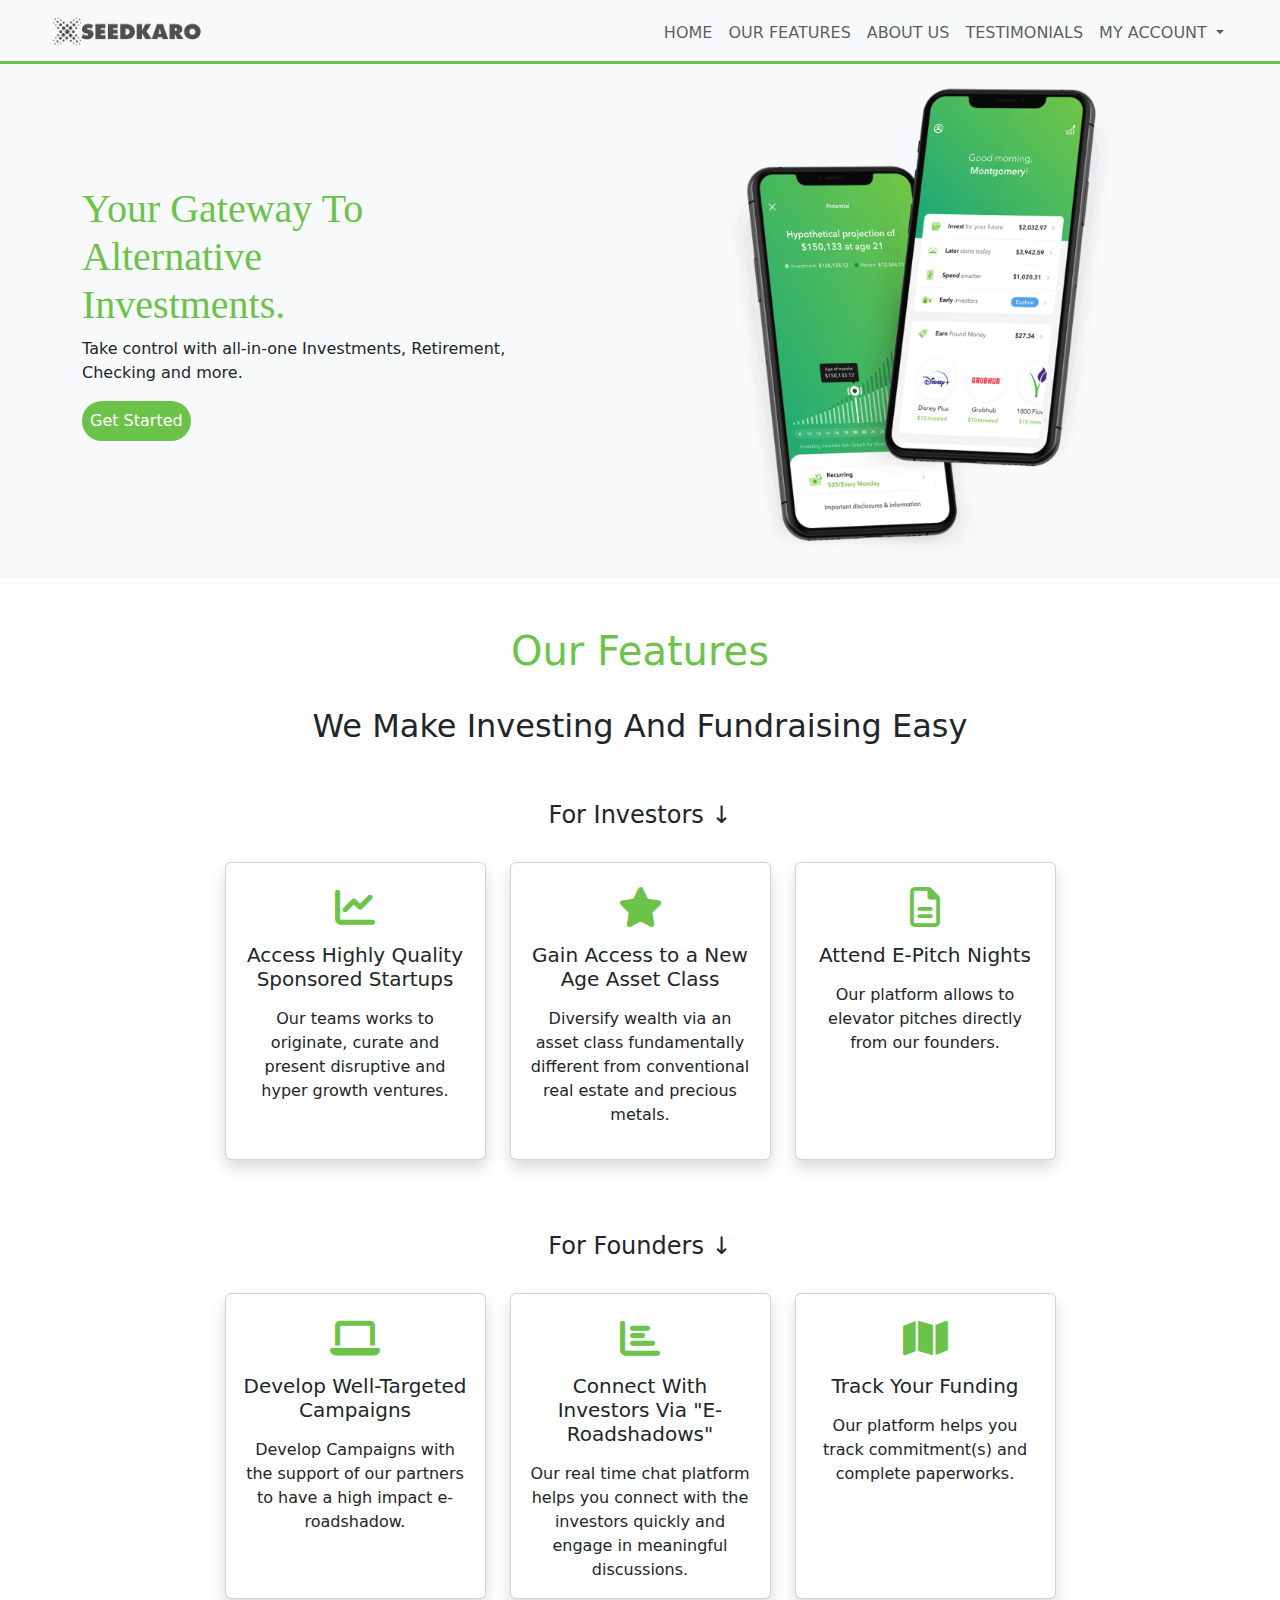
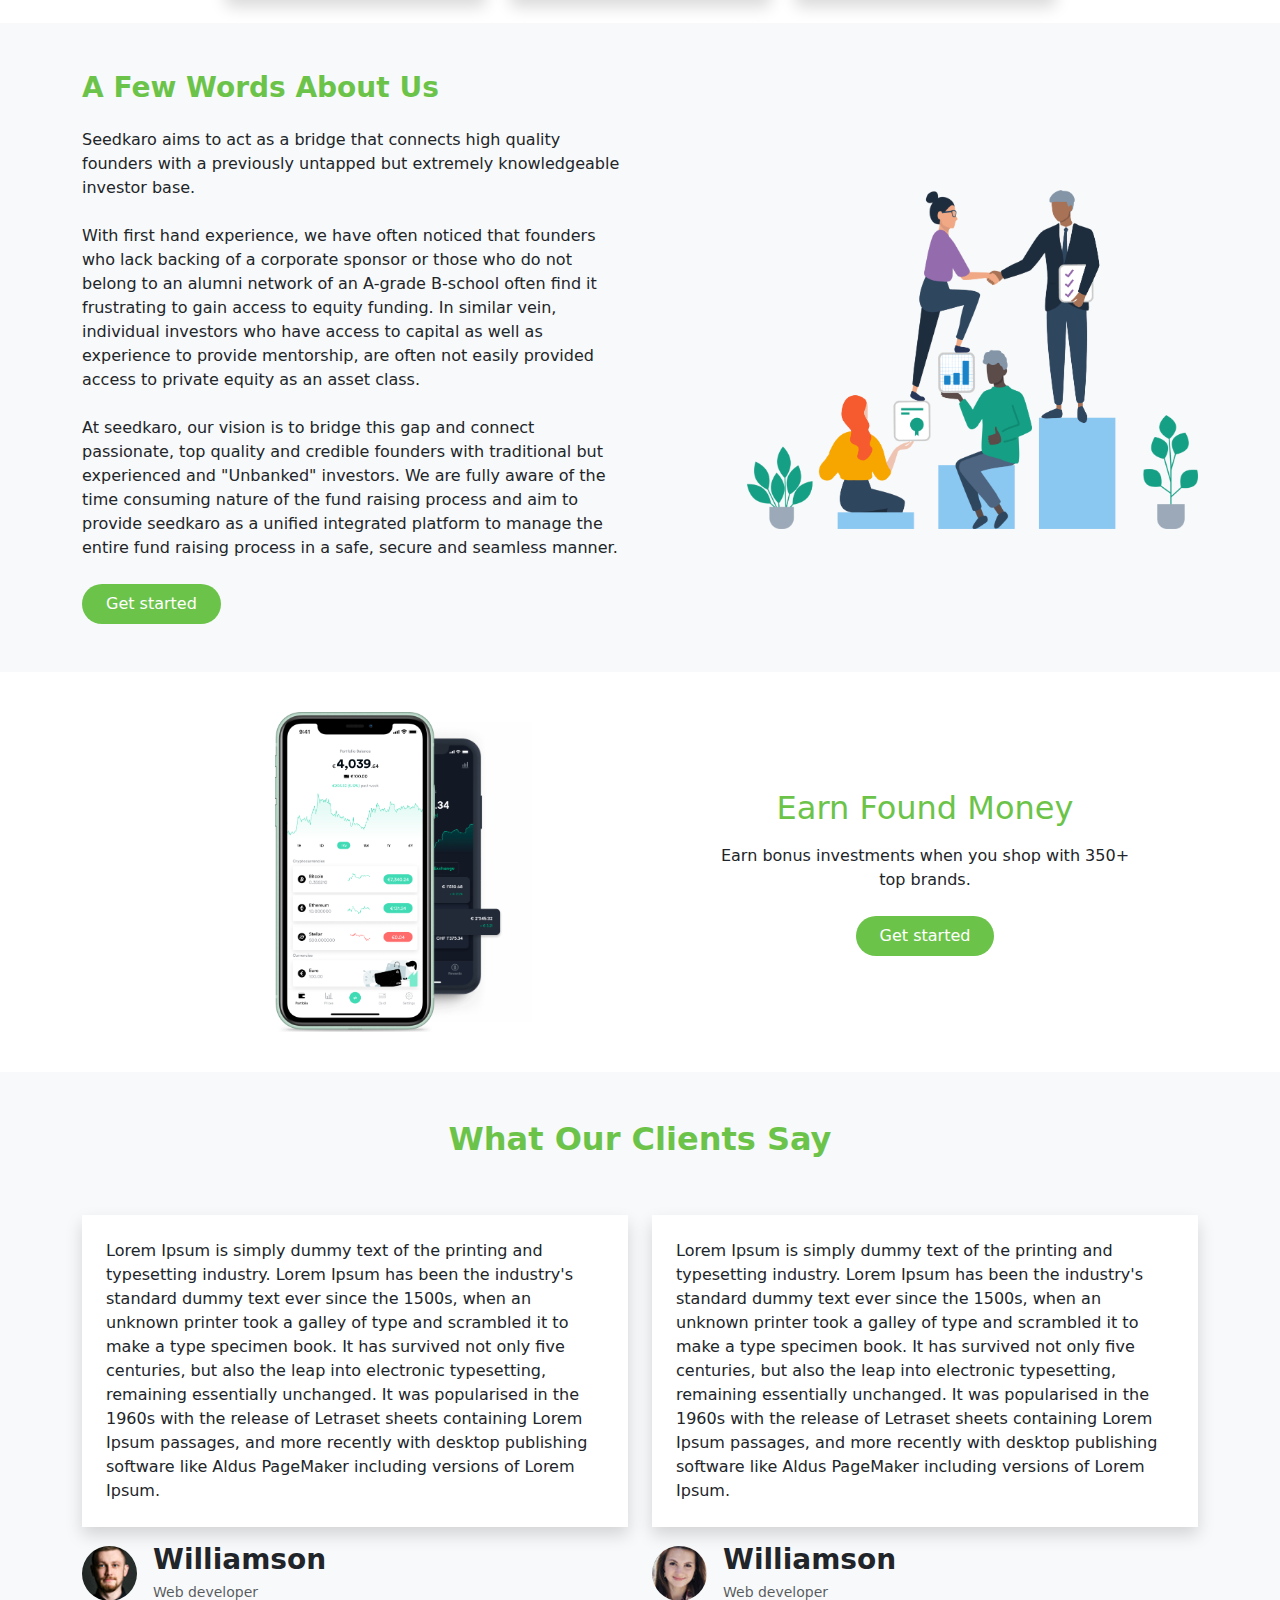
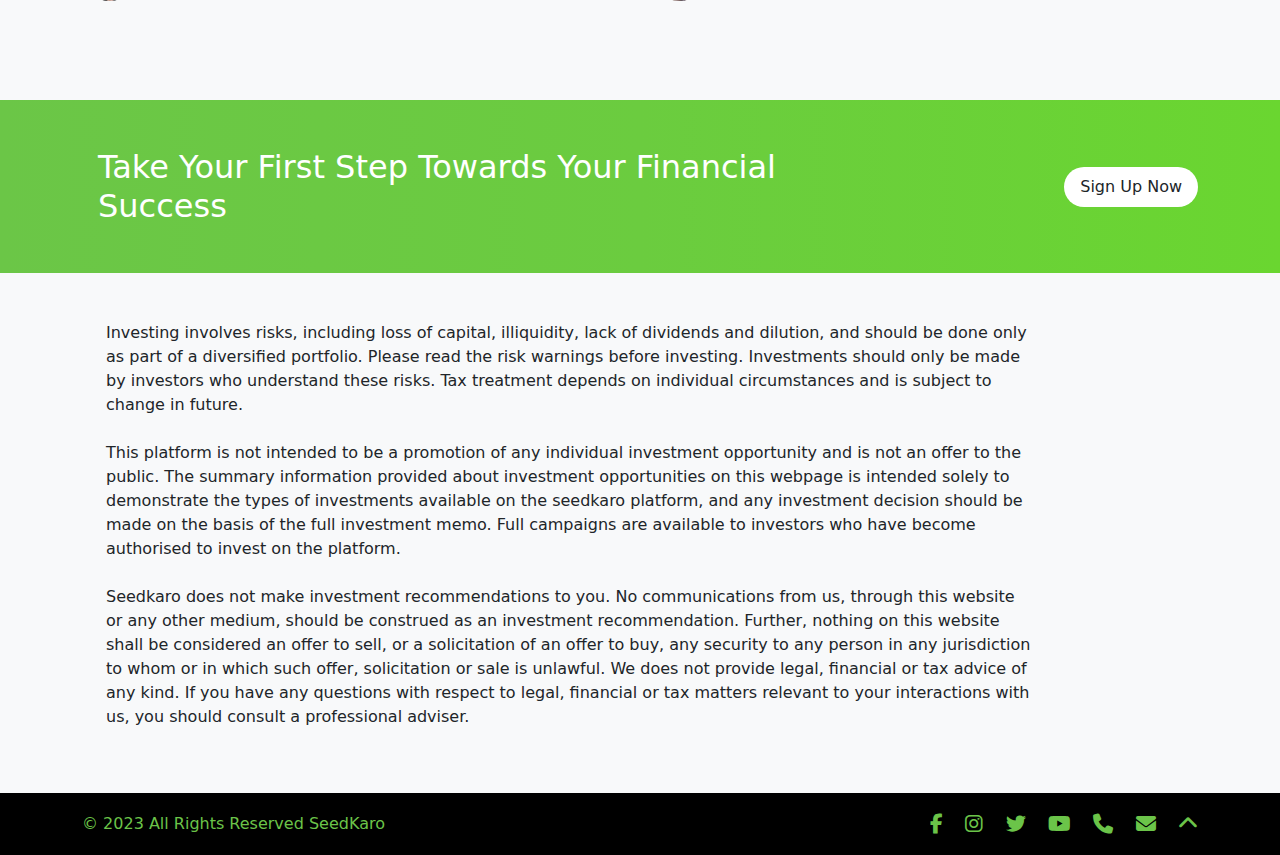
<file: index.html>
<!DOCTYPE html>
<html lang="en">
<head>
    <meta charset="UTF-8">
    <meta name="viewport" content="width=device-width, initial-scale=1.0">
    <link href="https://cdn.jsdelivr.net/npm/bootstrap@5.3.7/dist/css/bootstrap.min.css" rel="stylesheet" integrity="sha384-LN+7fdVzj6u52u30Kp6M/trliBMCMKTyK833zpbD+pXdCLuTusPj697FH4R/5mcr" crossorigin="anonymous">
    <link rel="stylesheet" href="https://cdnjs.cloudflare.com/ajax/libs/font-awesome/6.0.0/css/all.min.css">
    <link href="https://cdnjs.cloudflare.com/ajax/libs/bootstrap/5.3.2/css/bootstrap.min.css" rel="stylesheet">
    <link href="https://cdnjs.cloudflare.com/ajax/libs/font-awesome/6.4.0/css/all.min.css" rel="stylesheet">
    <link rel="stylesheet" href="style.css">
    <title>SeedKaro</title>
</head>
<body>
    <nav class="navbar navbar-expand-lg bg-body-tertiary bg-light fixed-top">
  <div class="container-fluid border-bottom border-3 border-success-subtle px-5">
    <a class="navbar-brand" href="#"><img src="images/logo.png" alt="SeedKaro Logo" width="159" height="40"></a>
    <button class="navbar-toggler" type="button" data-bs-toggle="collapse" data-bs-target="#navbarNavDropdown" aria-controls="navbarNavDropdown" aria-expanded="false" aria-label="Toggle navigation">
      <span class="navbar-toggler-icon"></span>
    </button>
    <div class="collapse navbar-collapse" id="navbarNavDropdown">
      <ul class="navbar-nav ms-auto">
        <li class="nav-item">
          <a class="nav-link" aria-current="page" href="#">HOME</a>
        </li>
        <li class="nav-item">
          <a class="nav-link" href="#FEATURES">OUR FEATURES</a>
        </li>
        <li class="nav-item">
          <a class="nav-link" href="#about">ABOUT US</a>
        </li>
        <li class="nav-item">
          <a class="nav-link" href="#testimonials">TESTIMONIALS</a>
        </li>
        <li class="nav-item dropdown">
          <a class="nav-link dropdown-toggle" href="#" role="button" data-bs-toggle="dropdown" aria-expanded="false">
            MY ACCOUNT
          </a>
          <ul class="dropdown-menu">
            <li><a class="dropdown-item" href="signup.html">Sign Up</a></li>
            <li><a class="dropdown-item" href="login.html">Login</a></li>
          </ul>
        </li>
      </ul>
    </div>
  </div>
</nav>

<section id="hero" class="bg-light pt-5">
    <div class="container">
        <div class="row align-items-center">
            <div class="col-lg-6 col-md-6 py-5 my-5">
                <h1 class="headinggreentext">Your Gateway To
                <br>
                Alternative
                <br>
                Investments.</h1>
                <p>Take control with all-in-one Investments, Retirement,<br>
                    Checking and more.</p>
                <button type="button" class="btn btn-success btn rounded-pill text-white p-2">Get Started</button>
            </div>
            <div class="col-lg-6 col-md-6">
                <img src="images/banner-img.png" alt="Banner Image" class="img-fluid">
            </div>
        </div>
    </div>
</section>

<section id="FEATURES">
    <div class="container">
        <h1 class="text-center mt-5 green">Our Features</h1>
        <h2 class="text-center pt-4 pb-0">We Make Investing And Fundraising Easy</h2>
        <h4 class="pt-5 pb-4 text-center">For Investors &#8595;</h4>
        <div class="row justify-content-center">
            <div class="col-lg-3 mb-4">
                <div class="card shadow h-100">
                    <div class="card-body text-center">
                        <i class="fas fa-chart-line fs-1 green py-2"></i>
                        <h5 class="card-title pt-2">Access Highly Quality Sponsored Startups</h5>
                        <p class="card-text pt-2">Our teams works to originate, curate and present disruptive and hyper growth ventures.</p><br>
                    </div>
                </div>
            </div>
            <div class="col-lg-3 mb-4">
                <div class="card shadow h-100">
                    <div class="card-body text-center">
                        <i class="fas fa-star fs-1 green py-2"></i>
                        <h5 class="card-title pt-2">Gain Access to a New Age Asset Class</h5>
                        <p class="card-text pt-2">Diversify wealth via an asset class fundamentally different from conventional real estate and precious metals.</p>
                    </div>
                </div>
            </div>
            <div class="col-lg-3 mb-4">
                <div class="card shadow h-100">
                    <div class="card-body text-center">
                        <i class="far fa-file-alt fs-1 green py-2"></i>
                        <h5 class="card-title pt-2">Attend E-Pitch Nights</h5>
                        <p class="card-text pt-2">Our platform allows to elevator pitches directly from our founders.</p>
                    </div>
                </div>
            </div>
        </div>
        <h4 class="pt-5 pb-4 text-center">For Founders &#8595;</h4>
        <div class="row justify-content-center">
            <div class="col-lg-3 mb-4">
                <div class="card shadow h-100">
                    <div class="card-body text-center">
                        <i class="fas fa-laptop fs-1 green py-2"></i>
                        <h5 class="card-title pt-2">Develop Well-Targeted Campaigns</h5>
                        <p class="card-text pt-2">Develop Campaigns with the support of our partners to have a high impact e-roadshadow.</p>
                    </div>
                </div>
            </div>
            <div class="col-lg-3 mb-4">
                <div class="card shadow h-100">
                    <div class="card-body text-center">
                        <i class="fas fa-chart-bar fs-1 green py-2"></i>
                        <h5 class="card-title pt-2">Connect With Investors Via "E-Roadshadows"</h5>
                        <p class="card-text pt-2">Our real time chat platform helps you connect with the investors quickly and engage in meaningful discussions.</p>
                    </div>
                </div>
            </div>
            <div class="col-lg-3 mb-4">
                <div class="card shadow h-100">
                    <div class="card-body text-center">
                        <i class="fas fa-map fs-1 green py-2"></i>
                        <h5 class="card-title pt-2">Track Your Funding</h5>
                        <p class="card-text pt-2">Our platform helps you track commitment(s) and complete paperworks.</p>
                    </div>
                </div>
            </div>
    </div>
    </div>
</section>

<section id="about">
    <div class="bg-light py-5">
    <div class="container">
        <div class="row align-items-center justify-content-between">

            <div class="col-lg-6 col-md-6">
                <h3 class="text-success fw-semibold mb-4">A Few Words About Us</h3>

                <p class="text-dark mb-4">
                    Seedkaro aims to act as a bridge that connects high quality founders with a 
                    previously untapped but extremely knowledgeable investor base.
                </p>

                <p class="text-dark mb-4">
                    With first hand experience, we have often noticed that founders who lack 
                    backing of a corporate sponsor or those who do not belong to an alumni 
                    network of an A-grade B-school often find it frustrating to gain access to 
                    equity funding. In similar vein, individual investors who have access to capital 
                    as well as experience to provide mentorship, are often not easily provided 
                    access to private equity as an asset class.
                </p>

                <p class="text-dark mb-4">
                    At seedkaro, our vision is to bridge this gap and connect passionate, top 
                    quality and credible founders with traditional but experienced and 
                    "Unbanked" investors. We are fully aware of the time consuming nature of 
                    the fund raising process and aim to provide seedkaro as a unified integrated 
                    platform to manage the entire fund raising process in a safe, secure and 
                    seamless manner.
                </p>
                <button class="btn btn-success rounded-pill px-4 py-2 fw-medium border-0">
                    Get started
                </button>
            </div>

            <div class="col-lg-5 col-md-6 text-center text-lg-end">
                <img src="images/aboutus.png" 
                     alt="About Us Illustration" 
                     class="img-fluid mw-100 h-auto mt-4 mt-lg-n5 me-lg-5">
            </div>

        </div>
    </div>
</div>
</section>

<section class="bg-light1 min-vh-10 py-4 d-flex align-items-center">
    <div class="container">
        <div class="row align-items-center">
            
            <div class="col-lg-6 justify-content-center text-center py-3">
                <div class="position-relative d-inline-block">
                    <img src="images/mobile2.png" alt="Back Phone" 
                         class="img-fluid position-absolute" 
                         style="max-width: 250px; height: 300px; left: 30px; top: 10px; z-index: 0;">
                    <img src="images/mobile1.png" alt="Front Phone" 
                         class="img-fluid position-relative" 
                         style="max-width: 200px; height: 320px; z-index: 1;">
                </div>
            </div>

        
             <div class="col-lg-6 py-5 text-center"> 
                   <h2 class="text-success mb-3">Earn Found Money</h2> 
                   <p class="text-dark mb-4">Earn bonus investments when you shop with 350+ <br> top brands.</p>
                   <button class="btn btn-success rounded-pill px-4 py-2 fw-medium border-0">
                    Get started
                </button>
                </div>

    </div>
</section>
<section id="testimonials" class="bg-light py-5">
    <div class="container">
        <div class="row">
            <div class="col-12 text-center mb-5">
                <h2 class="text-success fw-semibold">What Our Clients Say</h2>
            </div>
        </div>
        <div class="row">
            <div class="col-lg-6 mb-5">
                
                <div class="bg-white p-4 shadow rounded-0 " >
                    <p class="text-dark mb-0 lh-base">
                        Lorem Ipsum is simply dummy text of the printing and typesetting industry. Lorem Ipsum has been the industry's standard dummy text ever since the 1500s, when an unknown printer took a galley of type and scrambled it to make a type specimen book. It has survived not only five centuries, but also the leap into electronic typesetting, remaining essentially unchanged. It was popularised in the 1960s with the release of Letraset sheets containing Lorem Ipsum passages, and more recently with desktop publishing software like Aldus PageMaker including versions of Lorem Ipsum.
                    </p>
                </div>
                
                <div class="d-flex align-items-center mt-3">
                    <img src="images/testiprofile1 (1).jpg" alt="Williamson" class="rounded-circle me-3" width="55" height="55">
                    <div>
                        <h3 class="mb-1 fw-semibold text-dark">Williamson</h3>
                        <small class="text-muted">Web developer</small>
                    </div>
                </div>
            </div>
        
            <div class="col-lg-6 mb-5">
            
                <div class="bg-white p-4 shadow rounded-0 ">
                    <p class="text-dark mb-0 lh-base">
                        Lorem Ipsum is simply dummy text of the printing and typesetting industry. Lorem Ipsum has been the industry's standard dummy text ever since the 1500s, when an unknown printer took a galley of type and scrambled it to make a type specimen book. It has survived not only five centuries, but also the leap into electronic typesetting, remaining essentially unchanged. It was popularised in the 1960s with the release of Letraset sheets containing Lorem Ipsum passages, and more recently with desktop publishing software like Aldus PageMaker including versions of Lorem Ipsum.
                    </p>
                </div>
                
                <div class="d-flex align-items-center mt-3">
                    <img src="images/testiprofile2.jpg" alt="Williamson" class="rounded-circle me-3" width="55" height="55">
                    <div>
                        <h3 class="mb-1 fw-semibold text-dark">Williamson</h3>
                        <small class="text-muted">Web developer</small>
                    </div>
                </div>
            </div>

        </div>
    </div>
</section>

   

<section class="bg-success bg-gradient py-5 position-relative">
    <div class="container">
        <div class="row align-items-center">
            
           
            <div class="col-lg-8 col-md-8">
                <h2 class="text-white fw-300 mb-0 px-3 ">
                    Take Your First Step Towards Your Financial Success
                </h2>
            </div>
         <div class="col-lg-4 col-md-4 text-lg-end text-md-end text-center mt-3 mt-md-0">
    <button class="bg-white px-3 py-2 rounded-pill fw-4 border-0 signup-btn">
       <a class="text-dark text-decoration-none" href="signup.html">Sign Up Now</a>
    </button>
</div>
        </div>
    </div>
</section>
<section id="text">
        <div class="bg-body-tertiary py-5 ps-5">
            <div class="container">
                <div class="row"> 
                    <div class="col-lg-10">
                 <p>Investing involves risks, including loss of capital, illiquidity, lack of dividends and dilution, and should be done only as part of a diversified portfolio. Please read the risk warnings
            before investing. Investments should only be made by investors who understand these risks. Tax treatment depends on individual circumstances and is subject to change in
            future.<br><br>
            This platform is not intended to be a promotion of any individual investment opportunity and is not an offer to the public. The summary information provided about investment
            opportunities on this webpage is intended solely to demonstrate the types of investments available on the seedkaro platform, and any investment decision should be made on
            the basis of the full investment memo. Full campaigns are available to investors who have become authorised to invest on the platform.<br><br>
            Seedkaro does not make investment recommendations to you. No communications from us, through this website or any other medium, should be construed as an investment
            recommendation. Further, nothing on this website shall be considered an offer to sell, or a solicitation of an offer to buy, any security to any person in any jurisdiction to whom or
            in which such offer, solicitation or sale is unlawful. We does not provide legal, financial or tax advice of any kind. If you have any questions with respect to legal, financial or tax
            matters relevant to your interactions with us, you should consult a professional adviser.</p>
        </div>
        </div>

        </div>
        </div>
    </section>
    <footer class="bg-dark py-3">
        <div class="container">
            <div class="row align-items-center">
                <div class="col-lg-6 col-md-6 col-12 text-center text-md-start mb-2 mb-md-0">
                    <span class="text-success">© 2023 All Rights Reserved SeedKaro</span>
                </div>
       
                <div class="col-lg-6 col-md-6 col-12 text-center text-md-end ">
                    <a href="#" class="text-success me-3 fs-5 text-decoration-none">
                     <i class="fab fa-facebook-f"></i> 
                    </a>
                    <a href="#" class="text-success me-3 fs-5 text-decoration-none">
                    <i class="fab fa-instagram"></i> 
                    </a>
                    <a href="#" class="text-success me-3 fs-5 text-decoration-none">
                    <i class="fab fa-twitter"></i> 
                    </a>
                    <a href="#" class="text-success me-3 fs-5 text-decoration-none">
                     <i class="fab fa-youtube"></i>     
                    </a>
                    <a href="#" class="text-success me-3 fs-5 text-decoration-none">
                    <i class="fas fa-phone"></i>
                    </a>
                    <a href="#" class="text-success me-3 fs-5 text-decoration-none">
                     <i class="fas fa-envelope"></i>   
                    </a>
                    <a href="#" class="text-success fs-5 text-decoration-none">
                    <i class="fas fa-chevron-up"></i> 
                    </a>
                </div>
            </div>
        </div>
        </footer>


    <script src="https://cdn.jsdelivr.net/npm/bootstrap@5.3.7/dist/js/bootstrap.bundle.min.js" integrity="sha384-ndDqU0Gzau9qJ1lfW4pNLlhNTkCfHzAVBReH9diLvGRem5+R9g2FzA8ZGN954O5Q" crossorigin="anonymous"></script>
</body>
</html>
</file>
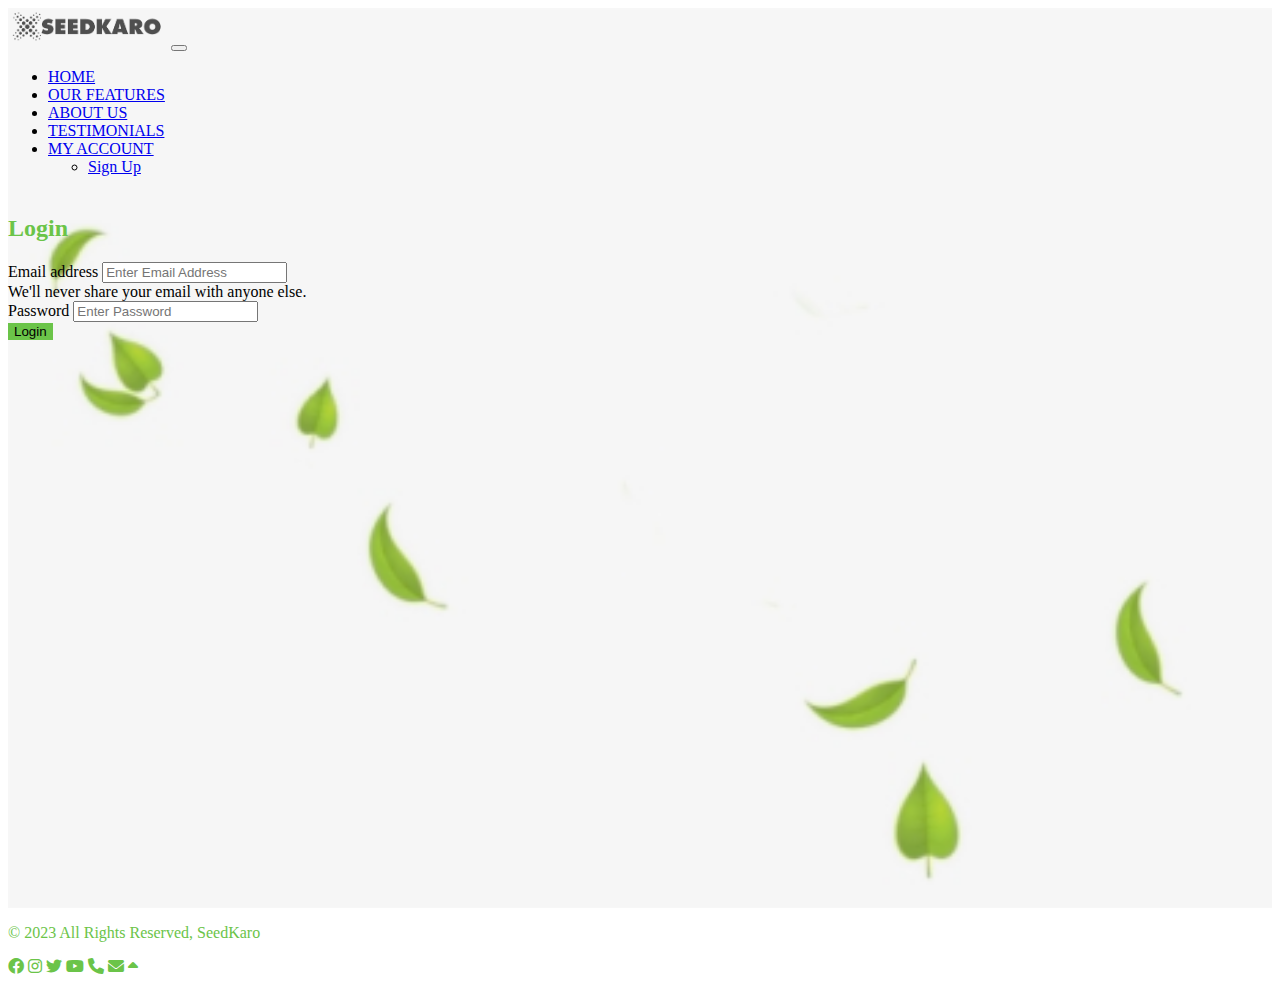
<file: login.html>
<!DOCTYPE html>
<html lang="en">
<head>
    <meta charset="UTF-8">
    <meta name="viewport" content="width=device-width, initial-scale=1.0">
    <link href="https://cdn.jsdelivr.net/npm/bootstrap@5.3.7/dist/css/bootstrap.min.css" rel="stylesheet" integrity="sha384-LN+7fdVzj6u52u30Kp6M/trliBMCMKTyK833zpbD+pXdCLuTusPj697FH4R/5mcr" crossorigin="anonymous">
    <link rel="stylesheet" href="https://cdnjs.cloudflare.com/ajax/libs/font-awesome/6.0.0/css/all.min.css">
    <link rel="stylesheet" href="style.css">
    <title>SeedKaro</title>
</head>
<body>
<section id="page2">
    <nav class="navbar navbar-expand-lg bg-body-tertiary bg-light fixed-top">
  <div class="container-fluid border-bottom border-3 border-success-subtle px-5">
    <a class="navbar-brand" href="index.html"><img src="images/logo.png" alt="SeedKaro Logo" width="159" height="40"></a>
    <button class="navbar-toggler" type="button" data-bs-toggle="collapse" data-bs-target="#navbarNavDropdown" aria-controls="navbarNavDropdown" aria-expanded="false" aria-label="Toggle navigation">
      <span class="navbar-toggler-icon"></span>
    </button>
    <div class="collapse navbar-collapse" id="navbarNavDropdown">
      <ul class="navbar-nav ms-auto">
        <li class="nav-item">
          <a class="nav-link" aria-current="page" href="index.html">HOME</a>
        </li>
        <li class="nav-item">
          <a class="nav-link" href="index.html#FEATURES">OUR FEATURES</a>
        </li>
        <li class="nav-item">
          <a class="nav-link" href="index.html#about">ABOUT US</a>
        </li>
        <li class="nav-item">
          <a class="nav-link" href="index.html#testimonials">TESTIMONIALS</a>
        </li>
        <li class="nav-item dropdown">
          <a class="nav-link dropdown-toggle" href="#" role="button" data-bs-toggle="dropdown" aria-expanded="false">
            MY ACCOUNT
          </a>
          <ul class="dropdown-menu">
            <li><a class="dropdown-item" href="signup.html">Sign Up</a></li>
          </ul>
        </li>
      </ul>
    </div>
  </div>
</nav>

    <section class="signup-form pt-5 mt-3">
        <div class="container px-3 mt-5">
            <div class="mx-auto p-4 bg-white rounded shadow" style="max-width: 500px;">
                <h2 class="green mb-4 text-center">Login</h2>
                  <form>
            <div class="mb-3">
                <label for="exampleInputEmail1" class="form-label">Email address</label>
                <input type="email" class="form-control" id="exampleInputEmail1" aria-describedby="emailHelp" placeholder="Enter Email Address" required>
                <div id="emailHelp" class="form-text">We'll never share your email with anyone else.</div>
            </div>
            <div class="mb-3">
                <label for="exampleInputPassword1" class="form-label">Password</label>
                <input type="password" class="form-control" id="exampleInputPassword1" placeholder="Enter Password" required>
            </div>
            <button type="submit" class="btn btn-success">Login</button>
                </form>
            </div>
        </div>
    </section>
</section>

<section id="footer" class="bg-black">
    <footer class="p-3 green d-flex justify-content-between align-items-center mx-5">
        <p class="mb-0">© 2023 All Rights Reserved, SeedKaro</p>
        <div>
            <i class="fab fa-facebook me-3"></i>
            <i class="fab fa-instagram me-3"></i>
            <i class="fab fa-twitter me-3"></i>
            <i class="fab fa-youtube me-3"></i>
            <i class="fas fa-phone me-3"></i>
            <i class="fas fa-envelope me-3"></i>
            <i class="fas fa-caret-up green"></i>
        </div>
    </footer>
</section>
    <script src="https://cdn.jsdelivr.net/npm/bootstrap@5.3.7/dist/js/bootstrap.bundle.min.js" integrity="sha384-ndDqU0Gzau9qJ1lfW4pNLlhNTkCfHzAVBReH9diLvGRem5+R9g2FzA8ZGN954O5Q" crossorigin="anonymous"></script>
</body>
</html>
</file>
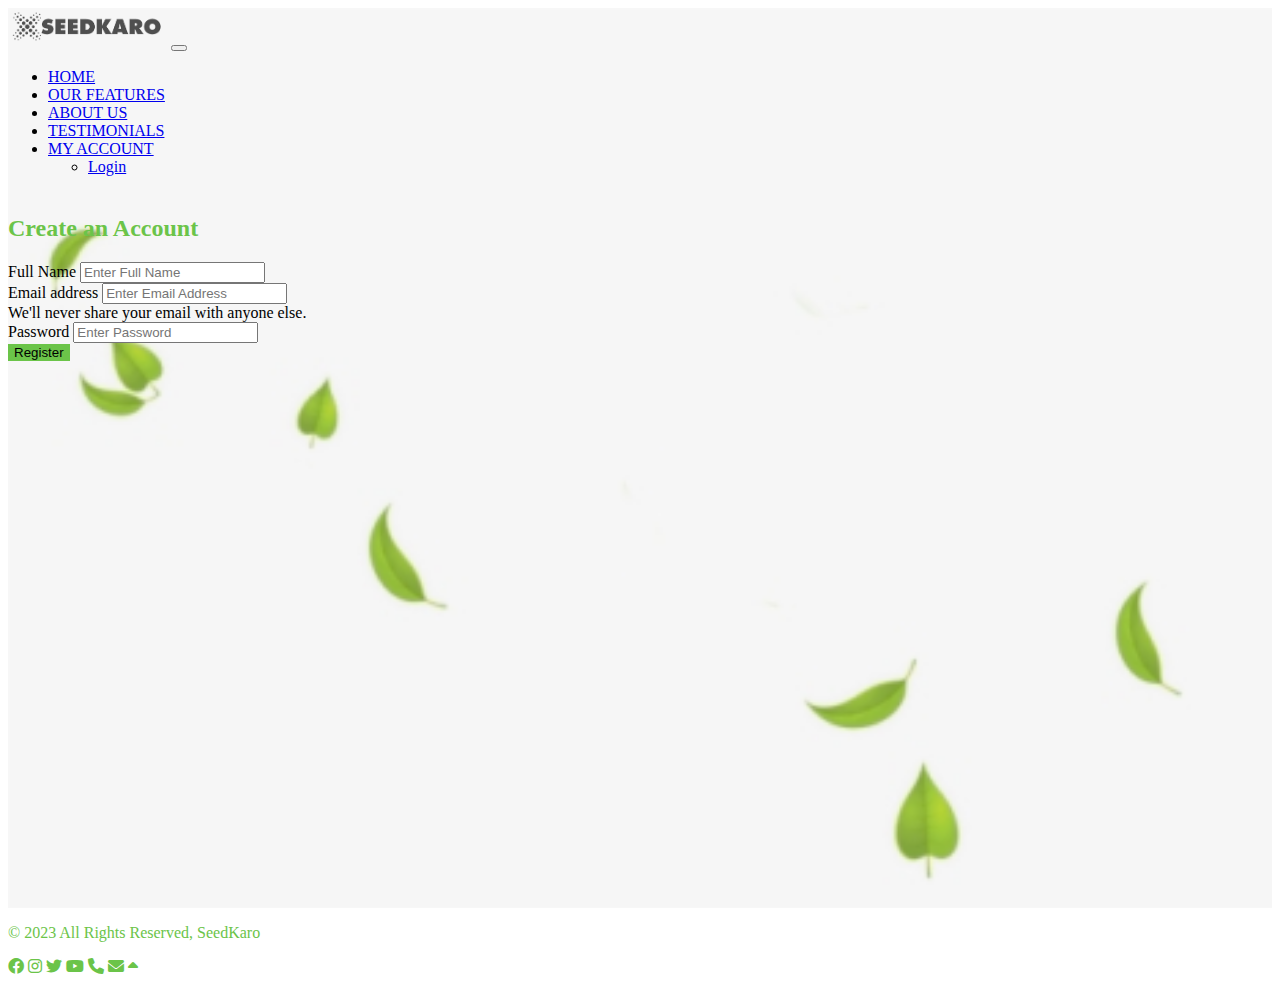
<file: signup.html>
<!DOCTYPE html>
<html lang="en">
<head>
    <meta charset="UTF-8">
    <meta name="viewport" content="width=device-width, initial-scale=1.0">
    <link href="https://cdn.jsdelivr.net/npm/bootstrap@5.3.7/dist/css/bootstrap.min.css" rel="stylesheet" integrity="sha384-LN+7fdVzj6u52u30Kp6M/trliBMCMKTyK833zpbD+pXdCLuTusPj697FH4R/5mcr" crossorigin="anonymous">
    <link rel="stylesheet" href="https://cdnjs.cloudflare.com/ajax/libs/font-awesome/6.0.0/css/all.min.css">
    <link rel="stylesheet" href="style.css">
    <title>SeedKaro</title>
</head>
<body>
<section id="page2">
    <nav class="navbar navbar-expand-lg bg-body-tertiary bg-light fixed-top">
  <div class="container-fluid border-bottom border-3 border-success-subtle px-5">
    <a class="navbar-brand" href="index.html"><img src="images/logo.png" alt="SeedKaro Logo" width="159" height="40"></a>
    <button class="navbar-toggler" type="button" data-bs-toggle="collapse" data-bs-target="#navbarNavDropdown" aria-controls="navbarNavDropdown" aria-expanded="false" aria-label="Toggle navigation">
      <span class="navbar-toggler-icon"></span>
    </button>
    <div class="collapse navbar-collapse" id="navbarNavDropdown">
      <ul class="navbar-nav ms-auto">
        <li class="nav-item">
          <a class="nav-link" aria-current="page" href="index.html">HOME</a>
        </li>
        <li class="nav-item">
          <a class="nav-link" href="index.html#FEATURES">OUR FEATURES</a>
        </li>
        <li class="nav-item">
          <a class="nav-link" href="index.html#about">ABOUT US</a>
        </li>
        <li class="nav-item">
          <a class="nav-link" href="index.html#testimonials">TESTIMONIALS</a>
        </li>
        <li class="nav-item dropdown">
          <a class="nav-link dropdown-toggle" href="#" role="button" data-bs-toggle="dropdown" aria-expanded="false">
            MY ACCOUNT
          </a>
          <ul class="dropdown-menu">
            <li><a class="dropdown-item" href="login.html">Login</a></li>
          </ul>
        </li>
      </ul>
    </div>
  </div>
</nav>

    <section class="signup-form pt-5 mt-3">
        <div class="container px-3 mt-5">
            <div class="mx-auto p-4 bg-white rounded shadow" style="max-width: 500px;">
                <h2 class="green mb-4 text-center">Create an Account</h2>
                <form>
            <div class="mb-3">
                <label for="nameinput" class="form-label">Full Name</label>
                <input type="text" class="form-control" id="nameinput" placeholder="Enter Full Name" required>
            </div>
            <div class="mb-3">
                <label for="exampleInputEmail1" class="form-label">Email address</label>
                <input type="email" class="form-control" id="exampleInputEmail1" aria-describedby="emailHelp" placeholder="Enter Email Address" required>
                <div id="emailHelp" class="form-text">We'll never share your email with anyone else.</div>
            </div>
            <div class="mb-3">
                <label for="exampleInputPassword1" class="form-label">Password</label>
                <input type="password" class="form-control" id="exampleInputPassword1" placeholder="Enter Password" required>
            </div>
            <button type="submit" class="btn btn-success">Register</button>
                </form>
            </div>
        </div>
    </section>
</section>

<section id="footer" class="bg-black">
    <footer class="p-3 green d-flex justify-content-between align-items-center mx-5">
        <p class="mb-0">© 2023 All Rights Reserved, SeedKaro</p>
        <div>
            <i class="fab fa-facebook me-3"></i>
            <i class="fab fa-instagram me-3"></i>
            <i class="fab fa-twitter me-3"></i>
            <i class="fab fa-youtube me-3"></i>
            <i class="fas fa-phone me-3"></i>
            <i class="fas fa-envelope me-3"></i>
            <i class="fas fa-caret-up green"></i>
        </div>
    </footer>
</section>
    <script src="https://cdn.jsdelivr.net/npm/bootstrap@5.3.7/dist/js/bootstrap.bundle.min.js" integrity="sha384-ndDqU0Gzau9qJ1lfW4pNLlhNTkCfHzAVBReH9diLvGRem5+R9g2FzA8ZGN954O5Q" crossorigin="anonymous"></script>
</body>
</html>
</file>
<file: style.css>
.border-success-subtle{
    border-color: #6bc449 !important;
    padding-bottom: 3px !important; 
}
.btn-success{
    background-color: #6bc449 !important;
    border: none;
}
.headinggreentext{
    color: #6bc449;
    font-family: "Segoe UI Black";
}
.green{
    color: #6bc449;
}
#page2{
    background-image:url(images/banner-new.jpg);
    background-size: cover;
    background-repeat: no-repeat;
    height: 100vh;
}
 
 button:hover {
    background-color: #88a894 !important;
    color: #000000 !important;
    border: solid !important;
    border-color: #0f7e38 !important;
} 

.nav-link:hover{
    color: #6BC449 !important;
}
.btn-success{
    background-color: #6BC449!important;
}
.text-success{
color: #6BC449!important;
}
.bg-light1
{
     background-color: #ffffff!important;
}
.bg-dark{
    background-color: black!important;
}
.bg-success {
      background: linear-gradient(to right, #6BC647 ,#6BCC3F,
#6AD630)!important;
}
</file>
